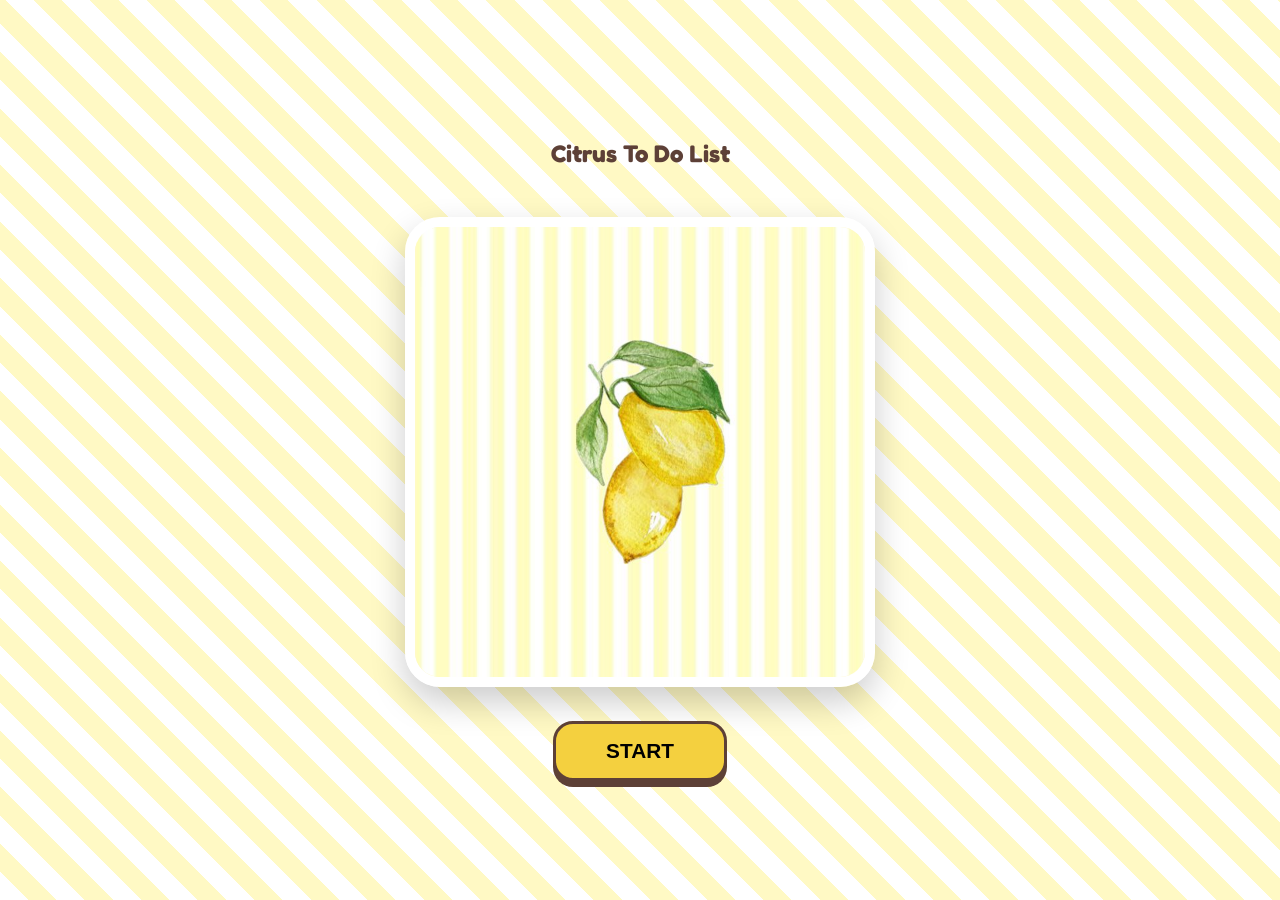
<file: Projet To Do List/index.html>
<!DOCTYPE html>
<html lang="fr">
<head>
    <meta charset="UTF-8">
    <meta name="viewport" content="width=device-width, initial-scale=1.0">
    <title>Citrus - To Do List</title>
    <link rel="stylesheet" href="style.css">
</head>
<body>

    <section id="home-page" class="page-container">
        <h1 class="lemon-title">Citrus To Do List</h1>
        
        <div class="illustration-box">
            <img src="couverture.jpeg" alt="Citrus Aesthetic" id="main-illustration">
        </div>

        <button id="start-btn" class="pixel-btn-yellow">START</button>
    </section>

    <section id="dashboard-page" class="page-container hidden">
        
        <div class="top-widgets">
            <div class="widget date-widget">
                <p id="day-name">Thursday</p>
                <div class="date-circle">
                    <span id="day-number">13</span>
                </div>
                <p id="month-name">February</p>
            </div>

            <div class="widget progress-widget">
                <h2 class="widget-title">Progression</h2>
                <div class="progress-bar-container">
                    <div id="progress-fill"></div>
                </div>
                <span id="progress-percent">0%</span>
            </div>
        </div>

        <div class="input-area">
            <input type="text" id="task-input" placeholder="Write your task here...">
            <button id="add-task-btn" class="plus-btn">+</button>
        </div>

        <div class="tasks-container">
            <ul id="task-list">
                </ul>
        </div>

        <button id="finish-btn" class="pixel-btn-yellow">FINISH DAY</button>
    </section>

    <div id="finish-modal" class="modal hidden">
        <div class="modal-content">
            <h1>Bravo ! 🍋</h1>
            <p>Tu as terminé ta journée avec succès.</p>
            <button onclick="location.reload()" class="pixel-btn-yellow">RECOMCENCER</button>
        </div>
    </div>

    <script src="script.js"></script>
</body>
</html>
</file>
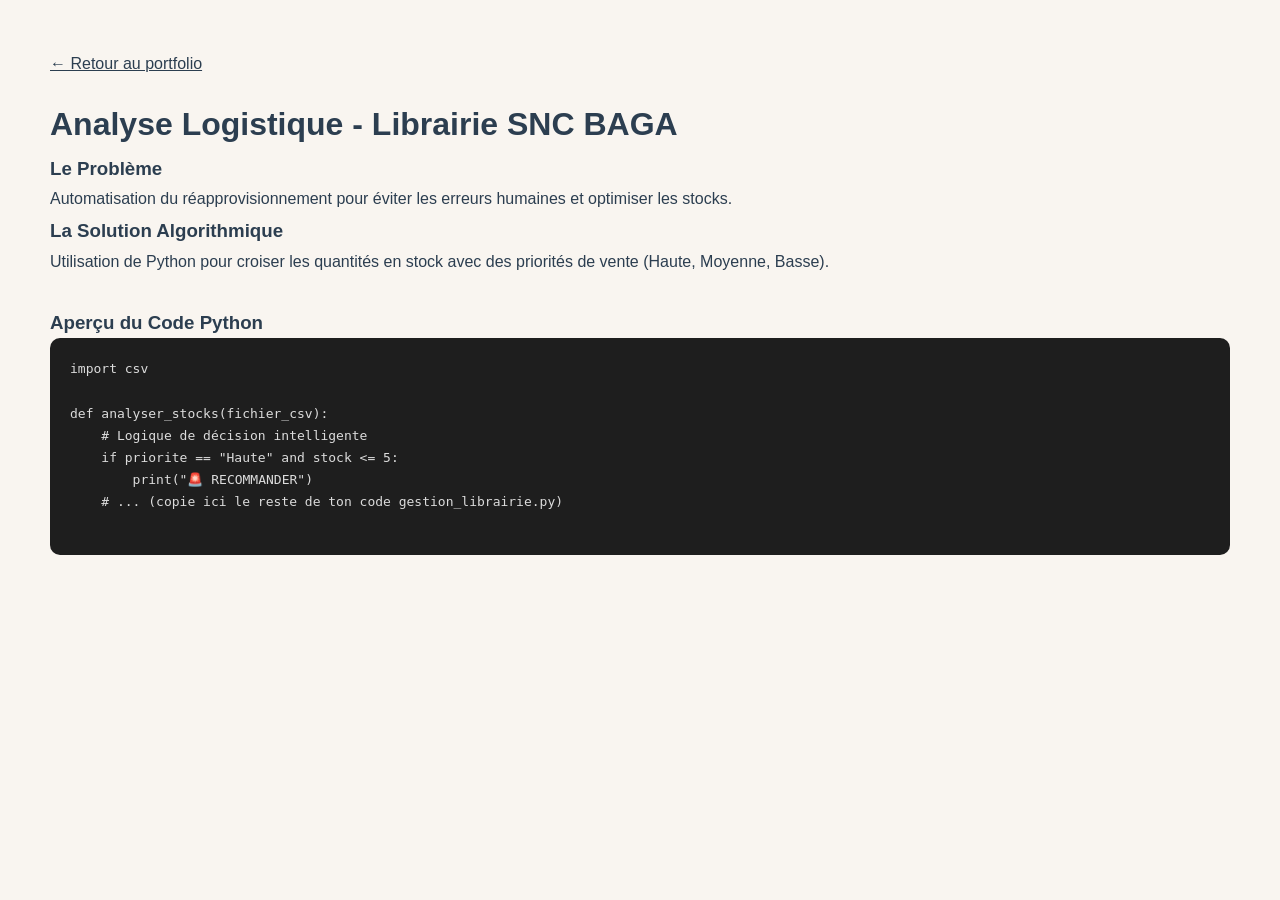
<file: approche_stock.html>
<!DOCTYPE html>
<html lang="fr">
<head>
    <meta charset="UTF-8">
    <title>Approche Logistique - SNC BAGA</title>
    <link rel="stylesheet" href="style.css"> <style>
        .code-container { background: #1e1e1e; color: #dcdcdc; padding: 20px; border-radius: 10px; text-align: left; overflow-x: auto; font-family: monospace; }
        .explanation { margin-bottom: 30px; line-height: 1.8; }
    </style>
</head>
<body style="display: block; padding: 50px; height: auto;">
    <a href="index.html" style="color: var(--accent-yellow);">← Retour au portfolio</a>
    
    <h1 style="margin-top: 20px;">Analyse Logistique - Librairie SNC BAGA</h1>
    
    <div class="explanation">
        <h3>Le Problème</h3>
        <p>Automatisation du réapprovisionnement pour éviter les erreurs humaines et optimiser les stocks.</p>
        
        <h3>La Solution Algorithmique</h3>
        <p>Utilisation de Python pour croiser les quantités en stock avec des priorités de vente (Haute, Moyenne, Basse).</p>
    </div>

    <h3>Aperçu du Code Python</h3>
    <div class="code-container">
        <pre>
import csv

def analyser_stocks(fichier_csv):
    # Logique de décision intelligente
    if priorite == "Haute" and stock <= 5:
        print("🚨 RECOMMANDER")
    # ... (copie ici le reste de ton code gestion_librairie.py)
        </pre>
    </div>
</body>
</html>
</file>
<file: Projet To Do List/style.css>
@import url('https://fonts.googleapis.com/css2?family=Fredoka:wght@400;600&display=swap');

:root {
    --bg-light: #FFFDE7;
    --lemon-main: #F4D03F;
    --text-brown: #5D4037;
    --card-white: #FFFFFF;
}

body {
    background-color: var(--bg-light);
    font-family: 'Fredoka', sans-serif;
    color: var(--text-brown);
    margin: 0;
    display: flex;
    justify-content: center;
    align-items: center;
    height: 100vh;
}


.hidden { 
    display: none !important; 
}

.page-container {
    width: 360px;
    text-align: center;
    display: flex;
    flex-direction: column;
    align-items: center;
}


#home-page {
    background-image: repeating-linear-gradient(45deg, #ffffff, #ffffff 20px, #FFF9C4 20px, #FFF9C4 40px);
    width: 100vw;
    height: 100vh;
    justify-content: center;
}


#main-illustration {
    width: 85vw;
    max-width: 450px;
    aspect-ratio: 1 / 1;
    object-fit: cover;
    border-radius: 35px;
    border: 10px solid white; 
    box-shadow: 0 15px 35px rgba(0,0,0,0.2); 
    margin: 30px 0;        
}

.pixel-btn-yellow {
    background-color: var(--lemon-main);
    border: 3px solid var(--text-brown);
    padding: 15px 50px;
    font-size: 1.3rem;
    font-weight: bold;
    border-radius: 20px;
    box-shadow: 0px 6px 0px var(--text-brown);
    cursor: pointer;
    transition: 0.1s;
}

.pixel-btn-yellow:active {
    transform: translateY(4px);
    box-shadow: 0px 2px 0px var(--text-brown);
}


.top-widgets { display: flex; gap: 15px; margin-bottom: 20px; width: 100%; }
.widget { background: var(--card-white); border: 3px solid var(--text-brown); border-radius: 25px; padding: 15px; flex: 1; }

.date-circle { background: var(--lemon-main); width: 45px; height: 45px; line-height: 45px; border-radius: 50%; margin: 10px auto; font-weight: bold; }

.progress-bar-container { background: #eee; height: 16px; border-radius: 10px; border: 2px solid var(--text-brown); overflow: hidden; margin: 10px 0; }
#progress-fill { background: var(--lemon-main); height: 100%; width: 0%; transition: width 0.5s ease; }

.input-area { display: flex; gap: 10px; margin-bottom: 20px; width: 100%; }
#task-input { flex: 1; padding: 12px; border-radius: 15px; border: 2px solid var(--text-brown); font-family: inherit; outline: none; }
.plus-btn { background: var(--lemon-main); border: 2px solid var(--text-brown); border-radius: 12px; font-weight: bold; cursor: pointer; padding: 0 15px; font-size: 1.5rem; }

.tasks-container { background: var(--card-white); border: 3px solid var(--text-brown); border-radius: 25px; padding: 20px; text-align: left; min-height: 150px; width: 100%; box-sizing: border-box; margin-bottom: 20px;}

li { list-style: none; padding: 10px 0; cursor: pointer; border-bottom: 1px dashed #ddd; }
li::before { content: '🍋 '; }
.completed { text-decoration: line-through; opacity: 0.5; }

.modal { position: fixed; top: 0; left: 0; width: 100%; height: 100%; background: rgba(0,0,0,0.6); display: flex; justify-content: center; align-items: center; z-index: 100; }
.modal-content { background: white; padding: 40px; border-radius: 30px; border: 4px solid var(--text-brown); text-align: center; }
.card-tags {
    display: flex;
    gap: 10px;
    margin: 15px 0;
    justify-content: center;
}

.card-tags span {
    font-size: 0.7rem;
    background: rgba(62, 39, 35, 0.1);
    padding: 4px 10px;
    border-radius: 10px;
    font-weight: 600;
    color: #3E2723;
}
</file>
<file: style.css>
:root {
  --bg-main: #F9F5F0;
  --bg-card: #FFFFFF;
  --accent-red: #C0392B;
  --text-dark: #2C3E50;
  --text-muted: #7F8C8D;
  --border-subtle: rgba(0, 0, 0, 0.05);
  --shadow-elegant: 0 10px 40px rgba(0, 0, 0, 0.03);
}

* { margin: 0; padding: 0; box-sizing: border-box; }
html { scroll-behavior: smooth; }

body {
  font-family: 'Poppins', sans-serif;
  background: var(--bg-main);
  color: var(--text-dark);
  line-height: 1.7;
  overflow-x: hidden;
}

.main-content {
  display: flex;
  max-width: 1250px;
  margin: 40px auto;
  gap: 35px;
  padding: 0 20px;
  align-items: flex-start;
}

.sidebar {
  flex: 0 0 320px;
  background: var(--bg-card);
  border-radius: 28px;
  position: sticky;
  top: 40px;
  overflow: hidden;
  box-shadow: var(--shadow-elegant);
  border: 1px solid var(--border-subtle);
  text-align: center;
}

.sidebar-header-img {
  width: 100%;
  height: 220px;
  object-fit: cover;
  object-position: center;
}

.sidebar-info { 
  padding: 0 25px 30px; 
  margin-top: -110px;
  position: relative; 
}

.avatar-box {
  width: 130px; height: 130px;
  margin: 0 auto 15px;
  border-radius: 30px;
  background: var(--bg-card);
  border: 6px solid var(--bg-card);
  box-shadow: 0 15px 35px rgba(0,0,0,0.12);
  overflow: hidden;
}

.avatar-box img { width: 100%; height: 100%; object-fit: cover; }

.name { font-size: 1.6rem; color: var(--text-dark); font-weight: 600; }
.title-badge { background: #FADBD8; color: var(--accent-red); padding: 5px 15px; border-radius: 10px; font-size: 0.8rem; display: inline-block; margin-top: 8px; font-weight: 500; }
.separator { height: 1px; background: var(--border-subtle); margin: 25px 0; }

.contacts-list { list-style: none; text-align: left; }
.contact-item { display: flex; align-items: center; gap: 15px; margin-bottom: 20px; }
.icon-box { color: var(--accent-red); font-size: 1.3rem; }
.contact-info p { font-size: 0.7rem; color: var(--text-muted); text-transform: uppercase; }
.contact-info a { text-decoration: none; color: var(--text-dark); font-weight: 500; font-size: 0.85rem; }

/* --- CONTENU PRINCIPAL --- */
.main-container { flex: 1; min-width: 0; }

.navbar {
  background: rgba(255, 255, 255, 0.7);
  backdrop-filter: blur(20px);
  padding: 12px 30px;
  border-radius: 20px;
  margin-bottom: 30px;
  position: sticky;
  top: 20px;
  z-index: 100;
  border: 1px solid var(--border-subtle);
  box-shadow: var(--shadow-elegant);
}

.navbar-list { display: flex; justify-content: center; gap: 40px; list-style: none; }
.nav-link { color: var(--text-muted); text-decoration: none; font-weight: 500; transition: 0.3s; }
.nav-link.active, .nav-link:hover { color: var(--accent-red); }


.content-section {
  background: var(--bg-card);
  border-radius: 28px;
  padding: 45px;
  margin-bottom: 35px;
  box-shadow: var(--shadow-elegant);
  border: 1px solid var(--border-subtle);
}

.section-banner {
  width: 100%;
  aspect-ratio: 16 / 9;
  object-fit: cover;
  border-radius: 20px;
  margin-bottom: 30px;
}

.grid-pattern-banner {
  background-image: url('image1.jpg');
  background-repeat: no-repeat;
  background-size: cover;
  background-position: center;
  
  height: 200px;
  width: 100%;
  border-radius: 20px;
  margin-bottom: 30px;
}

.h2 { font-size: 1.8rem; margin-bottom: 25px; border-left: 5px solid var(--accent-red); padding-left: 18px; }

.timeline { border-left: 2px solid var(--border-subtle); margin-left: 10px; padding-left: 30px; }
.timeline-item { position: relative; margin-bottom: 35px; }
.circle { position: absolute; left: -36px; top: 8px; width: 10px; height: 10px; background: var(--accent-red); border-radius: 50%; box-shadow: 0 0 0 5px var(--bg-card); }
.date { color: var(--accent-red); font-weight: 600; font-size: 0.9rem; margin-bottom: 5px; display: block; }

.project-grid { display: grid; grid-template-columns: repeat(auto-fit, minmax(250px, 1fr)); gap: 20px; }
.project-card { 
  background: var(--bg-main); 
  padding: 25px; 
  border-radius: 22px; 
  border: 1px solid transparent; 
  transition: 0.3s ease; 
}
.project-card:hover { border-color: var(--accent-red); background: var(--bg-card); transform: translateY(-5px); }
.card-icon { font-size: 2.5rem; color: var(--accent-red); margin-bottom: 15px; }
.card-tags span { background: #FFF; font-size: 0.7rem; color: var(--accent-red); border: 1px solid var(--border-subtle); padding: 3px 10px; border-radius: 8px; margin-right: 5px; font-weight: 600; }

.git-btn { color: var(--accent-red); text-decoration: none; border: 1px solid var(--accent-red); padding: 7px 15px; border-radius: 10px; display: inline-block; margin-top: 15px; font-size: 0.85rem; transition: 0.3s; }
.git-btn:hover { background: var(--accent-red); color: #FFF; }

@media (max-width: 950px) {
  .main-content { flex-direction: column; margin: 20px auto; }
  .sidebar { position: relative; top: 0; flex: none; width: 100%; }
}
</file>
